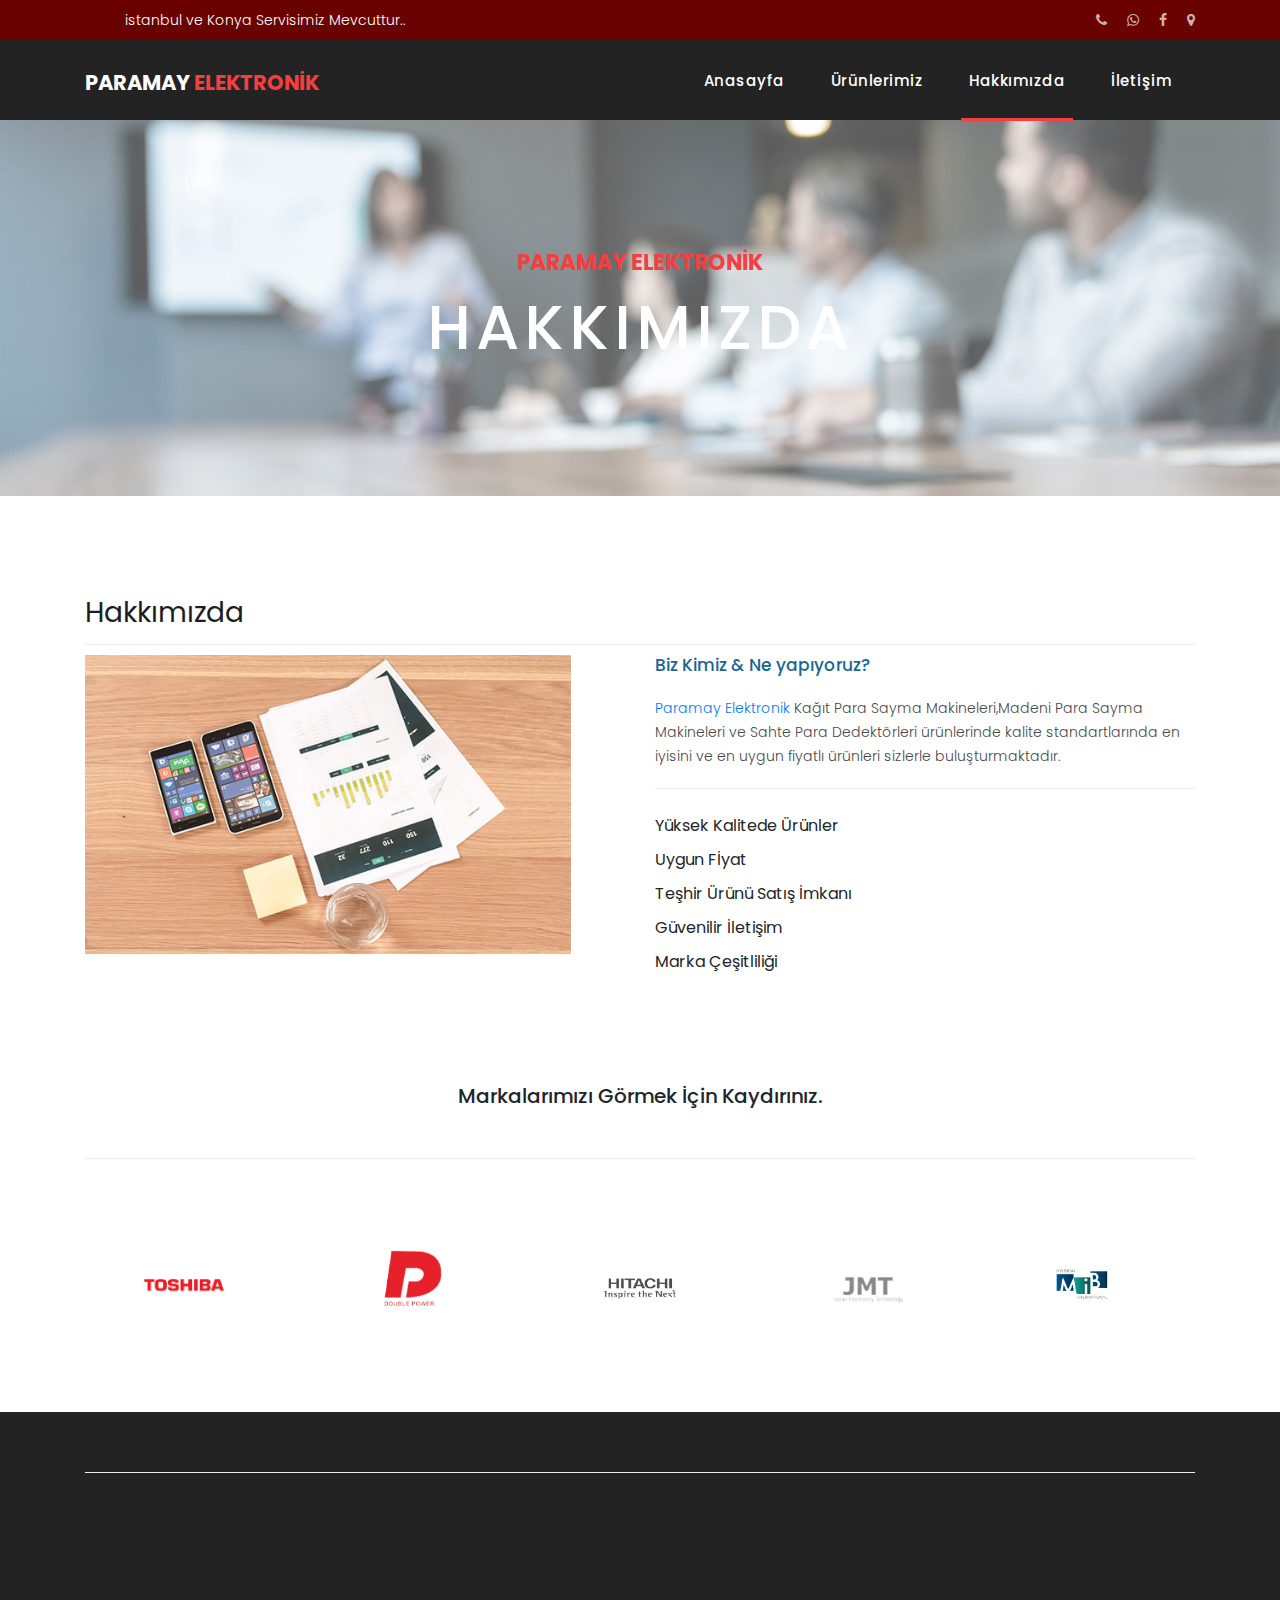
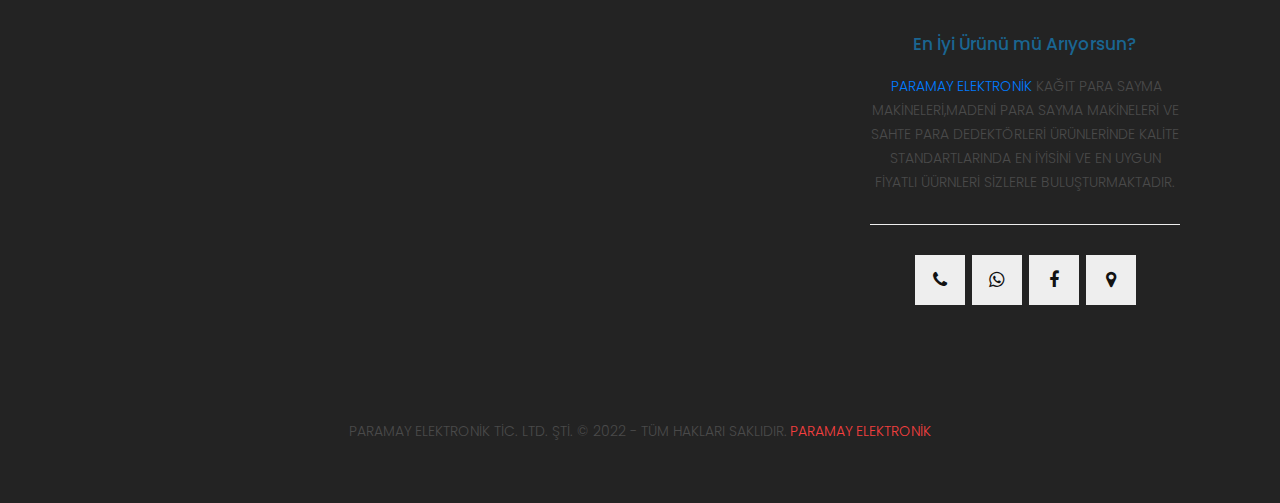
<file: about.html>
<!DOCTYPE html>
<html lang="tr">

  <head>

    <meta charset="utf-8">
    <meta name="viewport" content="width=device-width, initial-scale=1, shrink-to-fit=no">
    <meta name="description" content="">
    <meta name="author" content="">
    <link href="https://fonts.googleapis.com/css?family=Poppins:100,200,300,400,500,600,700,800,900&display=swap" rel="stylesheet">

    <title>Paramay Elektronik Hakkında</title>

    <!-- Bootstrap core CSS -->
    <link href="vendor/bootstrap/css/bootstrap.min.css" rel="stylesheet">
<!--

TemplateMo 546 Sixteen Clothing

https://templatemo.com/tm-546-sixteen-clothing

-->

    <!-- Additional CSS Files -->
    <link rel="stylesheet" href="assets/css/fontawesome.css">
    <link rel="stylesheet" href="assets/css/templatemo-sixteen.css">
    <link rel="stylesheet" href="assets/css/owl.css">

  </head>

  <body>

    <!-- ***** Preloader Start ***** -->
    <div id="preloader">
        <div class="jumper">
            <div></div>
            <div></div>
            <div></div>
        </div>
    </div>  
    <!-- ***** Preloader End ***** -->
	  <section id="topbar" class="d-flex align-items-center">
		<div class="container d-flex justify-content-center justify-content-md-between">
		  <div class="contact-info d-flex align-items-center">
			<i class="bi bi-envelope d-flex align-items-center"><!-- <a href="mailto:paramayelektronik@gmail.com">paramayelektronik@gmail.com</a> -->  <p style ="color:white;">istanbul ve Konya Servisimiz Mevcuttur..</p></i>
		  </div>
		  <div class="social-links d-none d-md-flex align-items-center">
		    <a href="tel:+905345729627" class="tel"><i class="fa fa-phone"></i></a>
			<a href="https://api.whatsapp.com/send?phone=905345729627" class="whatsapp"><i class="fa fa-whatsapp"></i></a>
			<a href="https://m.facebook.com/Paramay-Elektronik-1823439451255521/" class="facebook"><i class="fa fa-facebook"></i></a>
			<a href="https://www.google.com/maps/place/41%C2%B004'24.8%22N+28%C2%B055'46.5%22E/@41.0735556,28.9273946,17z/data=!4m13!1m7!3m6!1s0x0:0xaddffde7c114a41b!2zNDHCsDA0JzI0LjgiTiAyOMKwNTUnNDYuNSJF!3b1!8m2!3d41.0735556!4d28.9295833!3m4!1s0x0:0xaddffde7c114a41b!8m2!3d41.0735556!4d28.9295833?hl=tr" class="linkedin"><i class="fa fa-map-marker"></i></i></a>

		  </div>
		</div>
  </section>
    <!-- Header -->
    <header class="">
      <nav class="navbar navbar-expand-lg">
        <div class="container">
          <a class="navbar-brand" href="index.html"><h2>Paramay <em>Elektronik</em></h2></a>
          <button class="navbar-toggler" type="button" data-toggle="collapse" data-target="#navbarResponsive" aria-controls="navbarResponsive" aria-expanded="false" aria-label="Toggle navigation">
            <span class="navbar-toggler-icon"></span>
          </button>
          <div class="collapse navbar-collapse" id="navbarResponsive">
            <ul class="navbar-nav ml-auto">
              <li class="nav-item ">
                <a class="nav-link" href="index.html">Anasayfa
                  <span class="sr-only">(current)</span>
                </a>
              </li> 
              <li class="nav-item">
                <a class="nav-link" href="products.html">Ürünlerimiz</a>
              </li>
              <li class="nav-item active ">
                <a class="nav-link" href="about.html">Hakkımızda</a>
              </li>
              <li class="nav-item">
                <a class="nav-link" href="contact.html">İletişim</a>
              </li>
            </ul>
          </div>
        </div>
      </nav>
    </header>

    <!-- Page Content -->
    <div class="page-heading about-heading header-text">
      <div class="container">
        <div class="row">
          <div class="col-md-12">
            <div class="text-content">
              <h4>Paramay Elektronik</h4>
              <h2>Hakkımızda</h2>
            </div>
          </div>
        </div>
      </div>
    </div>


    <div class="best-features about-features">
      <div class="container">
        <div class="row">
          <div class="col-md-12">
            <div class="section-heading">
              <h2>Hakkımızda</h2>
            </div>
          </div>
          <div class="col-md-6">
            <div class="right-image">
              <img src="assets/images/feature-image.jpg" alt="">
            </div>
          </div>
          <div class="col-md-6">
            <div class="left-content">
              <h4>Biz Kimiz &amp; Ne yapıyoruz?</h4>
              <p><a style=" color:#007bff;">Paramay Elektronik</a> Kağıt Para Sayma Makineleri,Madeni Para Sayma Makineleri ve Sahte Para Dedektörleri ürünlerinde kalite standartlarında en iyisini ve en uygun fiyatlı ürünleri sizlerle buluşturmaktadır. </p>
              <ul class="featured-list">
                <li>Yüksek Kalitede Ürünler</li>
                <li>Uygun Fİyat</li>
                <li>Teşhir Ürünü Satış İmkanı</li>
                <li>Güvenilir İletişim</li>
                <li>Marka Çeşitliliği</li>
              </ul>           
            </div>
          </div>
        </div>
      </div>
    </div>

    
			   
	<div class="happy-clients">
      <div class="container">
        <div class="row">
          <div class="col-md-12">
            <div style ="text-align:center;"class="section-heading">
            <!-- <h2>Markalarımız</h2> --><h5 style="margin-bottom:50px;">Markalarımızı Görmek İçin Kaydırınız.</h5>
            </div>
          </div>
          <div class="col-md-12">
            <div class="owl-clients owl-carousel">
			   <div class="client-item">
                <img style ="margin-left: 30%; margin-top:30px"src="assets/images/company2.png" alt="1">
              </div>
              <div class="client-item">
                <img style ="margin-left: 30%;" src="assets/images/company1.png" alt="2">
              </div>
              

              
              <div class="client-item">
                <img style ="margin-left: 30%;" src="assets/images/company3.png" alt="3">
              </div>
              
              <div class="client-item">
                <img style ="margin-left: 30%;margin-top:10px" src="assets/images/company4.png" alt="4">
              </div>
              
              <div class="client-item">
                <img style ="margin-left: 30%; margin-top:20px"  src="assets/images/company5.png" alt="5">
              </div>
              
              <div class="client-item">
                <img style ="margin-left: 30%; margin-top:10px" src="assets/images/company6.png" alt="6">
              </div>
            </div>
          </div>
		  
		  
        </div>
      </div>
    </div>
		  
		  
        </div>
      </div>
    </div>

    
 
    <footer style="background-color:#232323;">
	
      <div class="container">
        <div class="row">
          <div class="col-md-12">
            <div class="inner-content">
			
    <div class="find-us">
      <div class="container">
        <div class="row">
          <div class="col-md-12">
            <!-- <div class="section-heading">
              <h2>Our Location on Maps</h2>
            </div> -->
          </div>
          <div class="col-md-8">
            <div id="map">
<iframe src="https://www.google.com/maps/embed?pb=!1m18!1m12!1m3!1d3007.791244377484!2d28.927394615750913!3d41.07355557929425!2m3!1f0!2f0!3f0!3m2!1i1024!2i768!4f13.1!3m3!1m2!1s0x0%3A0xaddffde7c114a41b!2zNDHCsDA0JzI0LjgiTiAyOMKwNTUnNDYuNSJF!5e0!3m2!1str!2str!4v1656619496727!5m2!1str!2str"width="100%" height="330px" frameborder="0" style="border:0" allowfullscreen></iframe></div>
          </div>
          <div class="col-md-4">
           <div class="left-content">
              <h4>En İyi Ürünü mü Arıyorsun?</h4>
              <p><a style=" color:#007bff;">Paramay Elektronik</a> Kağıt Para Sayma Makineleri,Madeni Para Sayma Makineleri ve Sahte Para Dedektörleri ürünlerinde kalite standartlarında en iyisini ve en uygun fiyatlı üürnleri sizlerle buluşturmaktadır. </p>
              <ul class="social-icons">
                <li><a href="tel:+905345729627"><i class="fa fa-phone"></i></a></li>
                <li><a href="https://api.whatsapp.com/send?phone=905345729627"><i class="fa fa-whatsapp"></i></a></li>
                <li><a href="https://m.facebook.com/Paramay-Elektronik-1823439451255521/"><i class="fa fa-facebook"></i></a></li>
                <li><a href="https://www.google.com/maps/place/41%C2%B004'24.8%22N+28%C2%B055'46.5%22E/@41.0735556,28.9273946,17z/data=!4m13!1m7!3m6!1s0x0:0xaddffde7c114a41b!2zNDHCsDA0JzI0LjgiTiAyOMKwNTUnNDYuNSJF!3b1!8m2!3d41.0735556!4d28.9295833!3m4!1s0x0:0xaddffde7c114a41b!8m2!3d41.0735556!4d28.9295833?hl=tr"><i class="fa fa-map-marker"></i></a></li>
              </ul>	      
            </div>
          </div>
        </div>
      </div>
	  <br/>
	  <br/>
    </div>
              <p>Paramay Elektronik Tic. Ltd. Şti. © 2022 - Tüm Hakları Saklıdır.<a rel="nofollow noopener" href="index.html" target="_blank">Paramay Elektronik</a></p>

            </div>
          </div>
        </div>
      </div>
    </footer>



    <!-- Bootstrap core JavaScript -->
    <script src="vendor/jquery/jquery.min.js"></script>
    <script src="vendor/bootstrap/js/bootstrap.bundle.min.js"></script>


    <!-- Additional Scripts -->
    <script src="assets/js/custom.js"></script>
    <script src="assets/js/owl.js"></script>
    <script src="assets/js/slick.js"></script>
    <script src="assets/js/isotope.js"></script>
    <script src="assets/js/accordions.js"></script>


    <script language = "text/Javascript"> 
      cleared[0] = cleared[1] = cleared[2] = 0; //set a cleared flag for each field
      function clearField(t){                   //declaring the array outside of the
      if(! cleared[t.id]){                      // function makes it static and global
          cleared[t.id] = 1;  // you could use true and false, but that's more typing
          t.value='';         // with more chance of typos
          t.style.color='#fff';
          }
      }
    </script>


  </body>

</html>
</file>
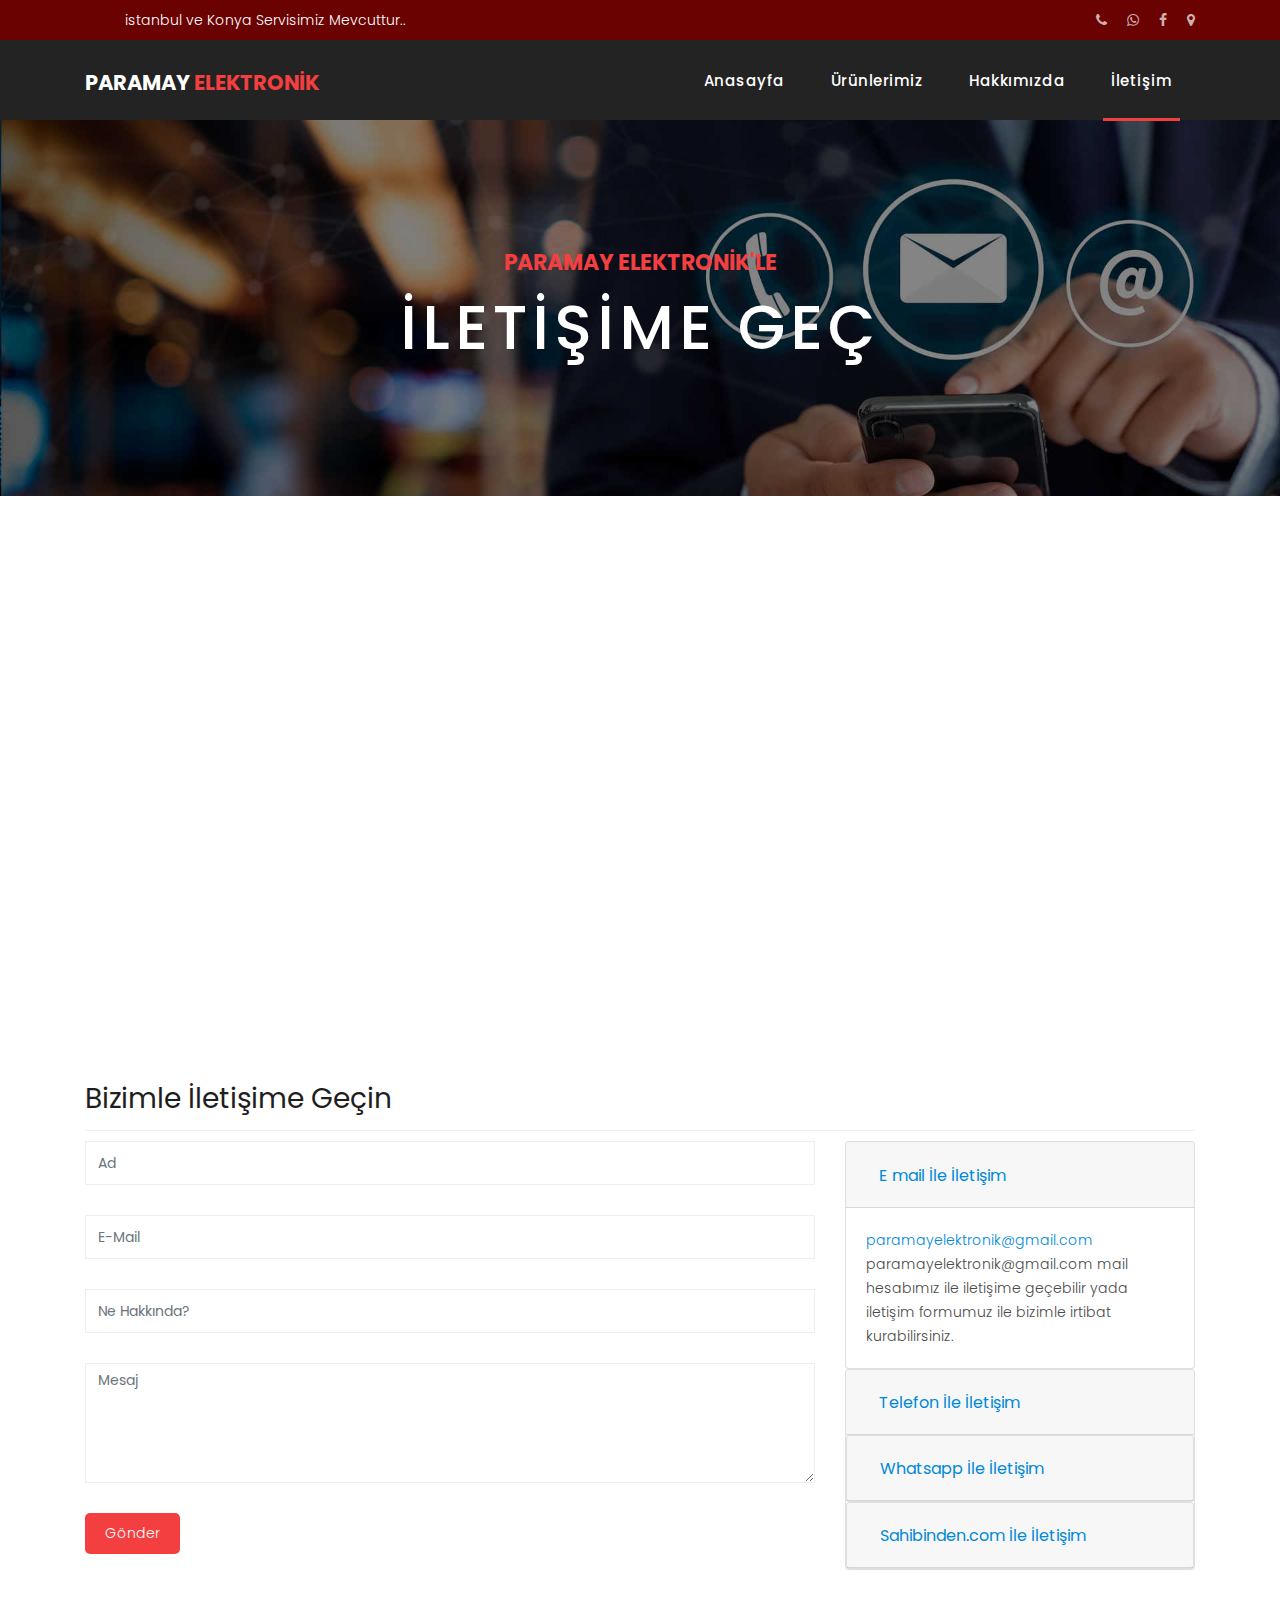
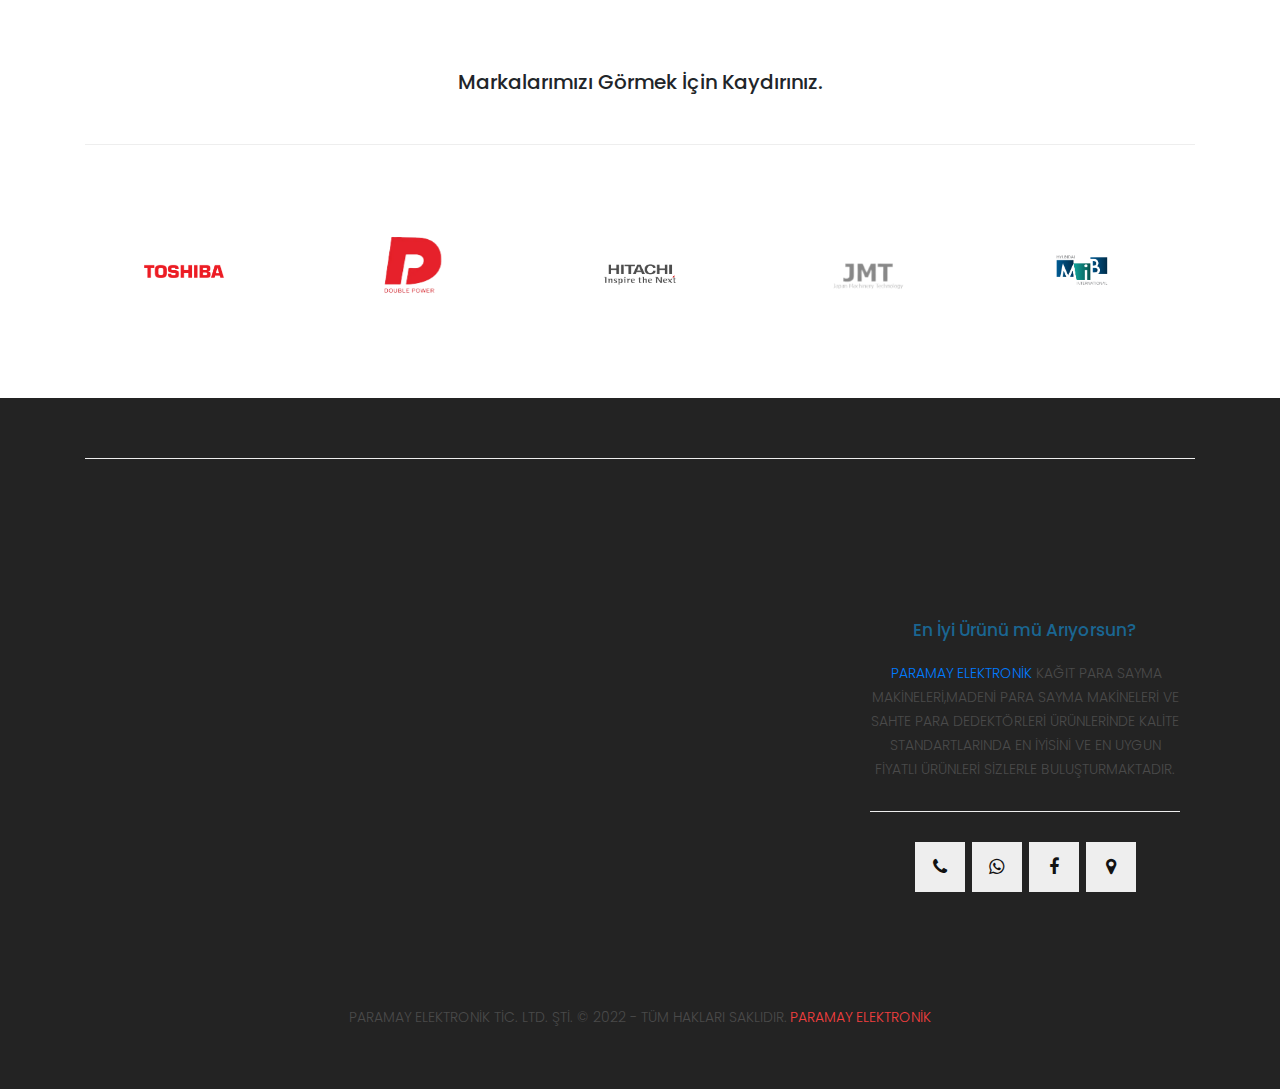
<file: contact.html>
<!DOCTYPE html>
<html lang="tr">

  <head>

    <meta charset="utf-8">
    <meta name="viewport" content="width=device-width, initial-scale=1, shrink-to-fit=no">
    <meta name="description" content="">
    <meta name="author" content="">
    <link href="https://fonts.googleapis.com/css?family=Poppins:100,200,300,400,500,600,700,800,900&display=swap" rel="stylesheet">

    <title>Paramay Elektronik İletişim</title>

    <!-- Bootstrap core CSS -->
    <link href="vendor/bootstrap/css/bootstrap.min.css" rel="stylesheet">
<!--

TemplateMo 546 Sixteen Clothing

https://templatemo.com/tm-546-sixteen-clothing

-->

    <!-- Additional CSS Files -->
    <link rel="stylesheet" href="assets/css/fontawesome.css">
    <link rel="stylesheet" href="assets/css/templatemo-sixteen.css">
    <link rel="stylesheet" href="assets/css/owl.css">

  </head>

  <body>

    <!-- ***** Preloader Start ***** -->
    <div id="preloader">
        <div class="jumper">
            <div></div>
            <div></div>
            <div></div>
        </div>
    </div>  
    <!-- ***** Preloader End ***** -->
	  <section id="topbar" class="d-flex align-items-center">
		<div class="container d-flex justify-content-center justify-content-md-between">
		  <div class="contact-info d-flex align-items-center">
			<i class="bi bi-envelope d-flex align-items-center"><!-- <a href="mailto:paramayelektronik@gmail.com">paramayelektronik@gmail.com</a> -->  <p style ="color:white;">istanbul ve Konya Servisimiz Mevcuttur..</p></i>
		  </div>
		  <div class="social-links d-none d-md-flex align-items-center">
		    <a href="tel:+905345729627" class="tel"><i class="fa fa-phone"></i></a>
			<a href="https://api.whatsapp.com/send?phone=905345729627" class="whatsapp"><i class="fa fa-whatsapp"></i></a>
			<a href="https://m.facebook.com/Paramay-Elektronik-1823439451255521/" class="facebook"><i class="fa fa-facebook"></i></a>
			<a href="https://www.google.com/maps/place/41%C2%B004'24.8%22N+28%C2%B055'46.5%22E/@41.0735556,28.9273946,17z/data=!4m13!1m7!3m6!1s0x0:0xaddffde7c114a41b!2zNDHCsDA0JzI0LjgiTiAyOMKwNTUnNDYuNSJF!3b1!8m2!3d41.0735556!4d28.9295833!3m4!1s0x0:0xaddffde7c114a41b!8m2!3d41.0735556!4d28.9295833?hl=tr" class="linkedin"><i class="fa fa-map-marker"></i></i></a>

		  </div>
		</div>
  </section>
    <!-- Header -->
    <header class="">
      <nav class="navbar navbar-expand-lg">
        <div class="container">
          <a class="navbar-brand" href="index.html"><h2>Paramay <em>Elektronik</em></h2></a>
          <button class="navbar-toggler" type="button" data-toggle="collapse" data-target="#navbarResponsive" aria-controls="navbarResponsive" aria-expanded="false" aria-label="Toggle navigation">
            <span class="navbar-toggler-icon"></span>
          </button>
          <div class="collapse navbar-collapse" id="navbarResponsive">
            <ul class="navbar-nav ml-auto">
              <li class="nav-item ">
                <a class="nav-link" href="index.html">Anasayfa
                  <span class="sr-only">(current)</span>
                </a>
              </li> 
              <li class="nav-item">
                <a class="nav-link" href="products.html">Ürünlerimiz</a>
              </li>
              <li class="nav-item">
                <a class="nav-link" href="about.html">Hakkımızda</a>
              </li>
              <li class="nav-item active ">
                <a class="nav-link" href="contact.html">İletişim</a>
              </li>
            </ul>
          </div>
        </div>
      </nav>
    </header>

    <!-- Page Content -->
    <div class="page-heading contact-heading header-text">
      <div class="container">
        <div class="row">
          <div class="col-md-12">
            <div class="text-content">
              <h4>Paramay Elektronik'le</h4>
              <h2>İletişime Geç</h2>
            </div>
          </div>
        </div>
      </div>
    </div>


 <div class="find-us">
      <div class="container">
        <div class="row">
          <div class="col-md-12">
            <!-- <div class="section-heading">
              <h2>Our Location on Maps</h2>
            </div> -->
          </div>
          <div class="col-md-12">
            <div id="map">
<iframe src="https://www.google.com/maps/embed?pb=!1m18!1m12!1m3!1d3007.791244377484!2d28.927394615750913!3d41.07355557929425!2m3!1f0!2f0!3f0!3m2!1i1024!2i768!4f13.1!3m3!1m2!1s0x0%3A0xaddffde7c114a41b!2zNDHCsDA0JzI0LjgiTiAyOMKwNTUnNDYuNSJF!5e0!3m2!1str!2str!4v1656619496727!5m2!1str!2str"width="100%" height="330px" frameborder="0" style="border:0" allowfullscreen></iframe></div>
          </div>
          
          </div>
        </div>
      </div>
	  <br/>
	  <br/>
    </div>
	
	<div class="send-message">
      <div class="container">
        <div class="row">
          <div class="col-md-12">
            <div class="section-heading">
              <h2>Bizimle İletişime Geçin</h2>
            </div>
          </div>
          <div class="col-md-8">
            <div class="contact-form">
              <form  action="https://formsubmit.co/744264bbe79928568d1ca9c891aae947" method="POST">
			  <input type="hidden" name="_next" value="http://www.paramayelektronik.com/contact.html">
			  <input type="hidden" name="_captcha" value="false">
			  <input type="text" name="_honey" style="display:none">
                <div class="row">
                  <div class="col-lg-12 col-md-12 col-sm-12">
                    <fieldset>
                      <input name="name" type="text" class="form-control" id="name" placeholder="Ad" required="">
                    </fieldset>
                  </div>
                  <div class="col-lg-12 col-md-12 col-sm-12">
                    <fieldset>
                      <input name="email" type="text" class="form-control" id="email" placeholder="E-Mail" required="">
                    </fieldset>
                  </div>
                  <div class="col-lg-12 col-md-12 col-sm-12">
                    <fieldset>
                      <input name="subject" type="text" class="form-control" id="subject" placeholder="Ne Hakkında?" required="">
                    </fieldset>
                  </div>
                  <div class="col-lg-12">
                    <fieldset>
                      <textarea name="message" rows="6" class="form-control" id="message" placeholder="Mesaj" required=""></textarea>
                    </fieldset>
                  </div>
                  <div class="col-lg-12">
                    <fieldset>
                      <button type="submit" id="form-submit" class="filled-button" >Gönder</button>
                    </fieldset>
                  </div>
                </div>
              </form>
            </div>
          </div>
          <div class="col-md-4">
		  
		  <div id="accordion">
			  <div class="card">
				<div class="card-header" id="headingOne">
				  <h2 class="mb-0">
					<button class="btn btn-link" data-toggle="collapse" data-target="#collapseOne" aria-expanded="true" aria-controls="collapseOne" style="
    text-decoration: none; color:#0089d9;
">
					 E mail İle İletişim
					</button>
				  </h2>
				</div>

				<div id="collapseOne" class="collapse show" aria-labelledby="headingOne" data-parent="#accordion">
				  <div class="card-body">
				   <a href="mailto:paramayelektronik@gmail.com "> <p style ="color: #0089d9;">paramayelektronik@gmail.com </p></a>
					 <p>paramayelektronik@gmail.com mail hesabımız ile iletişime geçebilir yada iletişim formumuz ile bizimle irtibat kurabilirsiniz.</p>
				  </div>
				</div>
			  </div>
			  <div class="card">
				<div class="card-header" id="headingTwo">
				  <h2 class="mb-0">
					<button class="btn btn-link collapsed" data-toggle="collapse" data-target="#collapseTwo" aria-expanded="false" aria-controls="collapseTwo" style="
    text-decoration: none;color:#0089d9;
">
					  Telefon İle İletişim
					</button>
				  </h2>
				</div>
				<div id="collapseTwo" class="collapse" aria-labelledby="headingTwo" data-parent="#accordion">
				  <div class="card-body">
				<div class="accordion-body">
					<a href="tel:+905345729627" > <p style ="color: #0089d9;">+90 534 572 96 27 </p></a> <p>Nuramamızı arayabilir yada sms yolu ile  iletişime geçebilirsiniz.</p>	
					</div>
				</div>
			  </div>
			  <div class="card">
				<div class="card-header" id="headingThree">
				  <h2 class="mb-0">
					<button class="btn btn-link collapsed" data-toggle="collapse" data-target="#collapseThree" aria-expanded="false" aria-controls="collapseThree" style="
    text-decoration: none;color:#0089d9;
">
					 Whatsapp İle İletişim
					</button>
				  </h2>
				</div>
				<div id="collapseThree" class="collapse" aria-labelledby="headingThree" data-parent="#accordion">
				  <div class="card-body">
				  	<a href="https://api.whatsapp.com/send?phone=905345729627" class="whatsapp"><p  style ="color: #0089d9;">+90 534 572 96 27</p></a>
                      <p>Nuramamız üzerinden whatsapp uygulaması ile bizimle iletişime geçebilirisniz.</p>	
				  </div>
				</div>
			  </div>
			   <div class="card">
				<div class="card-header" id="headingFour">
				  <h2 class="mb-0">
					<button class="btn btn-link collapsed" data-toggle="collapse" data-target="#collapseFour" aria-expanded="false" aria-controls="collapseFour" style="
    text-decoration: none;color:#0089d9;
">
					Sahibinden.com İle İletişim
					</button>
				  </h2>
				</div>
				<div id="collapseFour" class="collapse" aria-labelledby="headingFour" data-parent="#accordion">
				  <div class="card-body">
				  	<a href="https://www.sahibinden.com/ilan/ikinci-el-ve-sifir-alisveris-ofis-kirtasiye-ofis-makineleri-toshiba-ibs-200-para-sayma-makinasi-704484353/detay" class="whatsapp"><p  style ="color: #0089d9;">Sahibinden.com</p></a>
                      <p>Sahibinden.com üzerinden bizimle iletişime geçebilirisniz.</p>
				  </div>
				</div>
			  </div>
		</div>
		  
          </div>
        </div>
      </div>
    </div>

   
	<div class="happy-clients">
      <div class="container">
        <div class="row">
          <div class="col-md-12">
            <div style ="text-align:center;"class="section-heading">
            <!-- <h2>Markalarımız</h2> --><h5 style="margin-bottom:50px;">Markalarımızı Görmek İçin Kaydırınız.</h5>
            </div>
          </div>
          <div class="col-md-12">
            <div class="owl-clients owl-carousel">
			   <div class="client-item">
                <img style ="margin-left: 30%; margin-top:30px"src="assets/images/company2.png" alt="1">
              </div>
              <div class="client-item">
                <img style ="margin-left: 30%;" src="assets/images/company1.png" alt="2">
              </div>
              

              
              <div class="client-item">
                <img style ="margin-left: 30%;" src="assets/images/company3.png" alt="3">
              </div>
              
              <div class="client-item">
                <img style ="margin-left: 30%;margin-top:10px" src="assets/images/company4.png" alt="4">
              </div>
              
              <div class="client-item">
                <img style ="margin-left: 30%; margin-top:20px"  src="assets/images/company5.png" alt="5">
              </div>
              
              <div class="client-item">
                <img style ="margin-left: 30%; margin-top:10px" src="assets/images/company6.png" alt="6">
              </div>
            </div>
          </div>
		  
		  
        </div>
      </div>
    </div>

    
 <footer style="background-color:#232323;">
	
      <div class="container">
        <div class="row">
          <div class="col-md-12">
            <div class="inner-content">
			
    <div class="find-us">
      <div class="container">
        <div class="row">
          <div class="col-md-12">
            <!-- <div class="section-heading">
              <h2>Our Location on Maps</h2>
            </div> -->
          </div>
          <div class="col-md-8">
            <div id="map">
<iframe src="https://www.google.com/maps/embed?pb=!1m18!1m12!1m3!1d3007.791244377484!2d28.927394615750913!3d41.07355557929425!2m3!1f0!2f0!3f0!3m2!1i1024!2i768!4f13.1!3m3!1m2!1s0x0%3A0xaddffde7c114a41b!2zNDHCsDA0JzI0LjgiTiAyOMKwNTUnNDYuNSJF!5e0!3m2!1str!2str!4v1656619496727!5m2!1str!2str"width="100%" height="330px" frameborder="0" style="border:0" allowfullscreen></iframe></div>
          </div>
          <div class="col-md-4">
           <div class="left-content">
              <h4>En İyi Ürünü mü Arıyorsun?</h4>
              <p><a style=" color:#007bff;">Paramay Elektronik</a> Kağıt Para Sayma Makineleri,Madeni Para Sayma Makineleri ve Sahte Para Dedektörleri ürünlerinde kalite standartlarında en iyisini ve en uygun fiyatlı ürünleri sizlerle buluşturmaktadır. </p>             
			  <ul class="social-icons">
                <li><a href="tel:+905345729627"><i class="fa fa-phone"></i></a></li>
                <li><a href="https://api.whatsapp.com/send?phone=905345729627"><i class="fa fa-whatsapp"></i></a></li>
                <li><a href="https://m.facebook.com/Paramay-Elektronik-1823439451255521/"><i class="fa fa-facebook"></i></a></li>
                <li><a href="https://www.google.com/maps/place/41%C2%B004'24.8%22N+28%C2%B055'46.5%22E/@41.0735556,28.9273946,17z/data=!4m13!1m7!3m6!1s0x0:0xaddffde7c114a41b!2zNDHCsDA0JzI0LjgiTiAyOMKwNTUnNDYuNSJF!3b1!8m2!3d41.0735556!4d28.9295833!3m4!1s0x0:0xaddffde7c114a41b!8m2!3d41.0735556!4d28.9295833?hl=tr"><i class="fa fa-map-marker"></i></a></li>
              </ul>			  
            </div>
          </div>
        </div>
      </div>
	  <br/>
	  <br/>
    </div>
              <p>Paramay Elektronik Tic. Ltd. Şti. © 2022 - Tüm Hakları Saklıdır.<a rel="nofollow noopener" href="index.html" target="_blank">Paramay Elektronik</a></p>

            </div>
          </div>
        </div>
      </div>
    </footer>


    <!-- Bootstrap core JavaScript -->
	
    <script src="vendor/jquery/jquery.min.js"></script>
    <script src="vendor/bootstrap/js/bootstrap.bundle.min.js"></script>





    <!-- Additional Scripts -->
    <script src="assets/js/custom.js"></script>
    <script src="assets/js/owl.js"></script>
    <script src="assets/js/slick.js"></script>
    <script src="assets/js/isotope.js"></script>
    <script src="assets/js/accordions.js"></script>

    <script language = "text/Javascript"> 
      cleared[0] = cleared[1] = cleared[2] = 0; //set a cleared flag for each field
      function clearField(t){                   //declaring the array outside of the
      if(! cleared[t.id]){                      // function makes it static and global
          cleared[t.id] = 1;  // you could use true and false, but that's more typing
          t.value='';         // with more chance of typos
          t.style.color='#fff';
          }
      }
    </script>


  </body>

</html>
</file>
<file: assets/css/templatemo-sixteen.css>
/*

TemplateMo 546 Sixteen Clothing

https://templatemo.com/tm-546-sixteen-clothing

*/
body {
  font-family: 'Poppins', sans-serif;
  overflow-x: hidden;
  text-rendering: optimizeLegibility;
  -webkit-font-smoothing: antialiased;
  -moz-osx-font-smoothing: grayscale;
}
p {
	margin-bottom: 0px;
	font-size: 14px;
	font-weight: 300;
	color: #4a4a4a;
	line-height: 24px;
}
a {
	text-decoration: none!important;
}
ul {
	padding: 0;
	margin: 0;
	list-style: none;
}

h1,h2,h3,h4,h5,h6 {
	margin: 0px;
}

ul.social-icons li {
	display: inline-block;
	margin-right: 3px;
}

ul.social-icons li:last-child {
	margin-right: 0px;
}

ul.social-icons li a {
	width: 50px;
	height: 50px;
	display: inline-block;
	line-height: 50px;
	background-color: #eee;
	color: #121212;
	font-size: 18px;
	text-align: center;
	transition: all .3s;
}

ul.social-icons li a:hover {
	background-color: #f33f3f;
	color: #fff;
}

a.filled-button {
	background-color: #f33f3f;
	color: #fff;
	font-size: 16px;
	text-transform: capitalize;
	font-weight: 300;
	padding: 10px 50px;
	border-radius: 5px;
	display: inline-block;
	transition: all 0.3s;
}

a.filled-button:hover {
	background-color: #121212;
	color: #fff;
}

.section-heading {
	text-align: left;
	margin-bottom: 10px;
	border-bottom: 1px solid #eee;
}

.section-heading h2 {
	font-size: 28px;
	font-weight: 400;
	color: #1e1e1e;
	margin-bottom: 15px;
}

.products-heading {
	background-image: url(../images/products.jpg);
}

.about-heading {
	background-image: url(../images/about.jpg);
}

.contact-heading {
	background-image: url(../images/contact.jpg);
}

.page-heading {
	padding: 210px 0px 130px 0px;
	text-align: center;
	background-position: center center;
	background-repeat: no-repeat;
	background-size: cover;
}

.page-heading .text-content h4 {
	color: #f33f3f;
	font-size: 22px;
	text-transform: uppercase;
	font-weight: 700;
	margin-bottom: 15px;
}

.page-heading .text-content h2 {
	color: #fff;
	font-size: 62px;
	text-transform: uppercase;
	letter-spacing: 5px;
}

#preloader {
	
  overflow: hidden;
 /*  background: #000; */
  left: 0;
  right: 0;
  top: 0;
  bottom: 0;
  position: fixed;
  z-index: 9999999;
  color: #fff;
}

#preloader .jumper {
  left: 0;
  top: 0;
  right: 0;
  bottom: 0;
  display: block;
  position: absolute;
  margin: auto;
  width: 50px;
  height: 50px;
}

#preloader .jumper > div {
  background-color: #fff;
  width: 10px;
  height: 10px;
  border-radius: 100%;
  -webkit-animation-fill-mode: both;
  animation-fill-mode: both;
  position: absolute;
  opacity: 0;
  width: 50px;
  height: 50px;
  -webkit-animation: jumper 1s 0s linear infinite;
  animation: jumper 1s 0s linear infinite;
}

#preloader .jumper > div:nth-child(2) {
  -webkit-animation-delay: 0.1s;
  animation-delay: 0.1s;
}

#preloader .jumper > div:nth-child(3) {
  -webkit-animation-delay: 0.1s;
  animation-delay: 0.1s;
}

@-webkit-keyframes jumper {
  0% {
    opacity: 0;
    -webkit-transform: scale(0);
    transform: scale(0);
  }
  5% {
    opacity: 1;
  }
  100% {
    -webkit-transform: scale(1);
    transform: scale(1);
    opacity: 0;
  }
}

@keyframes jumper {
  0% {
    opacity: 0;
    -webkit-transform: scale(0);
    transform: scale(0);
  }
  5% {
    opacity: 1;
  }
  100% {
    opacity: 0;
  }
}

#topbar {
  background: #6a0202;
  height: 40px;
  font-size: 14px;
  transition: all 0.5s;
  color: #fff;
  padding: 0;
}
#topbar .contact-info i {
  font-style: normal;
  color: #fff;
  margin-left:40px;
}
#topbar .contact-info i a, #topbar .contact-info i span {
  padding-left: 5px;
  color: #fff;
}
#topbar .contact-info i a {
  line-height: 0;
  transition: 0.3s;
  transition: 0.3s;
}
#topbar .contact-info i a:hover {
  color: #fff;
  text-decoration: underline;
}
#topbar .social-links a {
  color: rgba(255, 255, 255, 0.7);
  line-height: 0;
  transition: 0.3s;
  margin-left: 20px;
}
#topbar .social-links a:hover {
  color: white;
}


/* Header Style */
header {
	position: absolute;
	z-index: 99999;
	width: 100%;
	height: 80px;
	background-color: #232323;
	-webkit-transition: all 0.3s ease-in-out 0s;
    -moz-transition: all 0.3s ease-in-out 0s;
    -o-transition: all 0.3s ease-in-out 0s;
    transition: all 0.3s ease-in-out 0s;
}
header .navbar {
	padding: 17px 0px;
}
.background-header .navbar {
	padding: 17px 0px;
}
.background-header {
	top: 0;
	position: fixed;
	background-color: #fff!important;
	box-shadow: 0px 1px 10px rgba(0,0,0,0.1);
}
.background-header .navbar-brand h2 {
	color: #121212!important;
}
.background-header .navbar-nav a.nav-link {
	color: #1e1e1e!important;
}
.background-header .navbar-nav .nav-link:hover,
.background-header .navbar-nav .active>.nav-link,
.background-header .navbar-nav .nav-link.active,
.background-header .navbar-nav .nav-link.show,
.background-header .navbar-nav .show>.nav-link {
	color: #f33f3f!important;
}
.navbar .navbar-brand {
	float: 	left;
	margin-top: -12px;
	outline: none;
}
.navbar .navbar-brand h2 {
	color: #fff;
	text-transform: uppercase;
	font-size: 21px;
	font-weight: 700;
	-webkit-transition: all .3s ease 0s;
    -moz-transition: all .3s ease 0s;
    -o-transition: all .3s ease 0s;
    transition: all .3s ease 0s;
}
.navbar .navbar-brand h2 em {
	font-style: normal;
	color: #f33f3f;
}
#navbarResponsive {
	z-index: 999;
}
.navbar-collapse {
	text-align: center;
}
.navbar .navbar-nav .nav-item {
	margin: 0px 15px;
}
.navbar .navbar-nav a.nav-link {
	text-transform: capitalize;
	font-size: 15px;
	font-weight: 500;
	letter-spacing: 0.5px;
	color: #fff;
	transition: all 0.5s;
	margin-top: 5px;
}
.navbar .navbar-nav .nav-link:hover,
.navbar .navbar-nav .active>.nav-link,
.navbar .navbar-nav .nav-link.active,
.navbar .navbar-nav .nav-link.show,
.navbar .navbar-nav .show>.nav-link {
	color: #fff;
	padding-bottom: 25px;
	border-bottom: 3px solid #f33f3f;
}
.navbar .navbar-toggler-icon {
	background-image: none;
}
.navbar .navbar-toggler {
	border-color: #fff;
	background-color: #fff;	
	height: 36px;
	outline: none;
	border-radius: 0px;
	position: absolute;
	right: 30px;
	top: 20px;
}
.navbar .navbar-toggler-icon:after {
	content: '\f0c9';
	color: #f33f3f;
	font-size: 18px;
	line-height: 26px;
	font-family: 'FontAwesome';
}



/* Banner Style */
.banner {
	position: relative;
	text-align: center;
	padding-top: 80px;
}

.banner-item-01 {
	padding: 300px 0px;
	background-image: url(../images/slider1.jpg);
	background-size: cover;
	background-repeat: no-repeat;
	background-position: center center;
}

.banner-item-02 {
	padding: 300px 0px;
	background-image: url(../images/slider2.jpg);
	background-size: cover;
	background-repeat: no-repeat;
	background-position: center center;
}

.banner-item-03 {
	padding: 300px 0px;
	background-image: url(../images/slider3.jpg);
	background-size: cover;
	background-repeat: no-repeat;
	background-position: center center;
}

.banner .banner-item {
	max-height: 600px;
}

.banner .text-content {
	position: absolute;
	top: 50%;
	transform: translateY(-50%);
	text-align: center;
	width: 100%;
}

.banner .text-content h4 {
	color: #f33f3f;
	font-size: 22px;
	text-transform: uppercase;
	font-weight: 700;
	margin-bottom: 15px;
}

.banner .text-content h2 {
	color: #fff;
	font-size: 62px;
	text-transform: uppercase;
	letter-spacing: 5px;
}

.owl-banner .owl-dots .owl-dot {
  border-radius: 3px;
}
.owl-banner .owl-dots {
    display: -webkit-box;
    display: -webkit-flex;
    display: -ms-flexbox;
    display: flex;
    -ms-flex-pack: center;
    -webkit-justify-content: center;
    justify-content: center;
    position: absolute;
    left: 50%;
    transform: translateX(-50%);
    bottom: 30px;
}
.owl-banner .owl-dots .owl-dot {
    width: 20px;
    height: 20px;
    border-radius: 50%;
    margin: 0 10px;
    background-color: #fff;
    opacity: 0.5;
}
.owl-banner .owl-dots .owl-dot:focus {
    outline: none
}
.owl-banner .owl-dots .owl-dot.active {
    background-color: #000;
    opacity: 1;
}

















/* Latest Produtcs */

.latest-products {
	margin-top: 100px;
}

.latest-products .section-heading a {
	float: right;
	margin-top: -35px;
	text-transform: uppercase;
	font-size: 13px;
	font-weight: 700;
	color: #f33f3f;
}

.product-item {
	border: 1px solid #eee;
	margin-bottom: 30px;
	/* height: 780px; */
}
.product-item .rowimg{
height: 400px;

}

.product-item .down-content {
	padding: 30px;
	position: relative;
}

.product-item img {

    width: 100%;
    max-width: 100%;
    height: auto;
    box-sizing: border-box;

}

.product-item .down-content h4 {
    font-size: 25px;
    color: #1a6692;
    text-align: center;
	margin-top: -30px;
	height: 200px;
	
}
.product-item .down-content h5 {
    font-size: 25px;
    color: #bd0000;
    text-align: center;
	margin-bottom: 20px;
	
}

.product-item .down-content h6 {
	position: absolute;
	top: 30px;
	right: 30px;
	font-size: 18px;
	color: #121212;
}

.product-item .down-content p {
	margin-bottom: 20px;
	white-space: pre-line;
}

.product-item .down-content ul li {
	display: inline-block;
}

.product-item .down-content ul li i {
	color: #f33f3f;
	font-size: 14px;
}

.product-item .down-content span {
	position: absolute;
	right: 30px;
	bottom: 10px;
	font-size: 20px;
	color: #f33f3f;
	font-weight: 500;
}



/* Best Features */

.about-features {
	margin-top: 100px!important;
}

.about-features p {
	border-bottom: 1px solid #eee;
	padding-bottom: 20px;
}

.about-features .container .row {
	padding-bottom: 0px!important;
	border-bottom: none!important;
}

.best-features {
	margin-top: 50px;
}

.best-features .container .row {
	border-bottom: 1px solid #eee;
	padding-bottom: 60px;
}

.best-features img {
	width: 90%;
	overflow: hidden;
}

.best-features h4 {
	font-size: 17px;
	color: #1a6692;
	margin-bottom: 20px;
}

.best-features ul.featured-list li {
	display: block;
	margin-bottom: 10px;
}

.best-features p {
	white-space: pre-line;
	margin-bottom: 25px;
}

.best-features ul.featured-list li a {
	font-size: 14px;
	color: #4a4a4a;
	font-weight: 300;
	transition: all .3s;
	position: relative;
	padding-left: 13px;
}

.best-features ul.featured-list li a:before {
	content: '';
	width: 5px;
	height: 5px;
	display: inline-block;
	background-color: #4a4a4a;
	position: absolute;
	left: 0;
	transition: all .3s;
	top: 8px;
}

.best-features ul.featured-list li a:hover {
	color: #f33f3f;
}

.best-features ul.featured-list li a:hover::before {
	background-color: #f33f3f;
}

.best-features .filled-button {
	margin-top: 20px;
}





/* Call To Action */

.call-to-action .inner-content {
	margin-top: 60px;
	padding: 30px;
	background-color: #f7f7f7;
	border-radius: 5px;
}

.call-to-action .inner-content h4 {
	font-size: 17px;
	color: #1a6692;
	margin-bottom: 15px;
}

.call-to-action .inner-content em {
	font-style: normal;
	font-weight: 700;
}

.call-to-action .inner-content .col-md-4 {
	text-align: right;
}

.call-to-action .inner-content .filled-button {
	margin-top: 12px;
}




/* Footer */

footer {
	text-align: center;
}

footer .inner-content {
	border-top: 1px solid #eee;
	margin-top: 60px;
	padding: 60px 0px;
}

footer .inner-content p {
	text-transform: uppercase;
}

footer .inner-content p a {
	color: #f33f3f;
	margin-left: 3px;
}




/* Product Page */

.products {
	margin-top: 100px;
}

.products .filters {
	text-align: center;
	border-bottom: 1px solid #eee;
	padding-bottom: 10px;
	margin-bottom: 60px;
}

.products .filters li {
text-transform: uppercase;
    font-size: 15px;
    font-weight: 700;
    color: #121212;
    display: inline-block;
    margin: 0px 10px;
    transition: all .3s;
    cursor: pointer;
    border: inset;
    padding: 10px;
    margin-top: 10px;
    width: 200px;
}

.products .filters ul li.active,
.products .filters ul li:hover {
  color: #6a0202;
  font-size: 17px;
}

.products ul.pages {
	margin-top: 30px;
	text-align: center;
}

.products ul.pages li {
	display: inline-block;
	margin: 0px 2px;
}

.products ul.pages li a {
	width: 44px;
	height: 44px;
	display: inline-block;
	line-height: 42px;
	border: 1px solid #eee;
	font-size: 15px;
	font-weight: 700;
	color: #121212;
	transition: all .3s;
}

.products ul.pages li a:hover,
.products ul.pages li.active a {
	background-color: #f33f3f;
	border-color: #f33f3f;
	color: #fff;
}



/* Team Members */

.team-members {
	margin-top: 100px;
}

.team-member {
	border: 1px solid #eee;
	margin-bottom: 30px;
}

.team-member img {
	width: 100%;
	overflow: hidden;
}

.team-member .down-content {
	padding: 30px;
	text-align: center;
}

.team-member .thumb-container {
	position: relative;
}

.team-member .thumb-container .hover-effect {
	position: absolute;
	background-color: rgba(243,63,63,0.9);
	top: 0;
	left: 0;
	width: 100%;
	height: 100%;
	opacity: 0;
	visibility: hidden;
	transition: all .5s;
}

.team-member .thumb-container .hover-effect .hover-content {
	position: absolute;
	display: inline-block;
	width: 100%;
	text-align: center;
	top: 50%;
	transform: translateY(-50%);
}

.team-member .thumb-container .hover-effect .hover-content ul.social-icons li a:hover {
	background-color: #fff;
	color: #f33f3f;
}

.team-member:hover .hover-effect {
	visibility: visible;
	opacity: 1;
}

.team-member .down-content h4 {
	font-size: 17px;
	color: #1a6692;
	margin-bottom: 8px;
}

.team-member .down-content span {
	display: block;
	font-size: 13px;
	color: #f33f3f;
	font-weight: 500;
	margin-bottom: 20px;
}




/* Services */

.services {
	background-image: url(../images/money7.jpg);
	background-position: center center;
	background-repeat: no-repeat;
	background-size: cover;
	background-attachment: fixed;
	padding: 100px 0px;
}

.services .service-item {
	text-align: center;
}

.services .service-item .icon {
	background-color: #f7f7f7;
	padding: 40px;
}

.services .service-item .icon i {
	width: 100px;
	height: 100px;
	display: inline-block;
	text-align: center;
	line-height: 100px;
	background-color: #f33f3f;
	color: #fff;
	font-size: 32px;
}

.services .service-item .down-content {
	background-color: #fff;
	padding: 40px 30px;
}

.services .service-item .down-content h4 {
	font-size: 17px;
	color: #1a6692;
	margin-bottom: 20px;
}

.services .service-item .down-content p {
	margin-bottom: 25px;
}




/* Clients */

.happy-clients {
	margin-top: 100px;
	margin-bottom: 40px;
}

.happy-clients .client-item img {
	max-width: 100%;
	overflow: hidden;
	transition: all .3s;
	cursor: pointer;
}

.happy-clients .client-item img:hover {
	opacity: 0.8;
}




/* Find Us */

.find-us {
	margin-top: 100px;
}

.find-us p {
	border-bottom: 1px solid #eee;
	padding-bottom: 30px;
	margin-bottom: 30px;
}

.find-us h4 {
	font-size: 17px;
	color: #1a6692;
	margin-bottom: 20px;
}

.find-us .left-content {
	margin-left: 30px;
}



/* Send Message */

.send-message {
	margin-top: 100px;
}

.contact-form input {
	font-size: 14px;
	width: 100%;
	height: 44px;
	display: inline-block;
	line-height: 42px;
	border: 1px solid #eee;
	border-radius: 0px;
	margin-bottom: 30px;
}

.contact-form input:focus {
	box-shadow: none;
	border: 1px solid #eee;
}

.contact-form textarea {
	font-size: 14px;
	width: 100%;
	min-width: 100%;
	min-height: 120px;
	height: 120px;
	max-height: 180px;
	border: 1px solid #eee;
	border-radius: 0px;
	margin-bottom: 30px;
}

.contact-form textarea:focus {
	box-shadow: none;
	border: 1px solid #eee;
}

.contact-form button.filled-button {
	background-color: #f33f3f;
	color: #fff;
	font-size: 14px;
	text-transform: capitalize;
	font-weight: 300;
	padding: 10px 20px;
	border-radius: 5px;
	display: inline-block;
	transition: all 0.3s;
	border: none;
	outline: none;
	cursor: pointer;
}

.contact-form button.filled-button:hover {
	background-color: #121212;
	color: #fff;
}

.accordion {
	margin-left: 30px;
}

.accordion a {
	cursor: pointer;
	font-size: 17px;
	color: #1a6692!important;
	margin-bottom: 20px;
	transition: all .3s;
}

.accordion a:hover {
	color: #f33f3f!important;
}

.accordion a.active {
  color: #f33f3f!important;
}

.accordion li .content {
  display: none;
  margin-top: 10px;
}

.accordion li:first-child {
	border-top: 1px solid #eee;
}

.accordion li {
	border-bottom: 1px solid #eee;
	padding: 15px 0px;
}

/* Responsive Style */

@media (max-width: 380px) {
.product-item .rowimg{
height: 320px;

}


}


@media (min-width: 381px) and (max-width: 450px) {
	.product-item .rowimg{
height: 400px;

}

}
@media (min-width: 450px) and (max-width: 768px) {
	.product-item .rowimg{
height: 500px;

}

}

@media (min-width: 768px) and (max-width: 992px) {
	.product-item .rowimg{
height: 250px;

}

}



@media (max-width: 768px) {
	.banner .text-content {
		width: 90%;
		margin-left: 5%;
	}
	.banner .text-content h4 {
		font-size: 22px;
	}

	.banner .text-content h2 {
		font-size: 36px;
		letter-spacing: 0.5px;
	}
	.banner-item-01,
	.banner-item-02,
	.banner-item-03 {
		padding: 180px 0px;
	}
	.page-heading .text-content h4 {
		font-size: 22px;
	}

	.page-heading .text-content h2 {
		font-size: 36px;
		letter-spacing: 0.5px;
	}
	.latest-products .section-heading a {
		float: none;
		margin-top: 0px;
		display: block;
		margin-bottom: 20px;
	}
	.product-item .down-content h4 {
		margin-bottom: 20px!important;
	}
	.product-item .down-content h6 {
		position: absolute!important;
		top: 30px!important;
		right: 30px!important;
	}
	.product-item .down-content span {
		position: absolute!important;
		right: 30px!important;
		bottom: 30px!important;
	}
	.best-features .left-content {
		margin-bottom: 30px;
	}
	.call-to-action .inner-content {
		text-align: center;
	}
	.call-to-action .inner-content .filled-button {
		text-align: center;
		width: 100%;
		margin-top: 20px;
	}
	.about-features img {
		margin-bottom: 30px;
	}
	.service-item {
		margin-bottom: 30px;
	}
	.find-us #map {
		margin-bottom: 30px;
	}
	.find-us .left-content {
		margin-left: 0px;
	}
	.send-message .accordion {
		margin-top: 30px;
		margin-left: 0px;
	}
}

@media (max-width: 992px) {
	.navbar .navbar-brand {
		position: absolute;
		left: 5px;
		top: 32px;
	}

	.navbar .navbar-brand {
		width: auto;
	}
	.navbar:after {
		display: none;
	}
	#navbarResponsive {
	    z-index: 99999;
	    position: absolute;
	    top: 80px;
	    left: 0;
	    width: 100%;
	    text-align: center;
	    background-color: #fff;
	    box-shadow: 0px 10px 10px rgba(0,0,0,0.1);
	}
	.navbar .navbar-nav .nav-item {
		border-bottom: 1px solid #eee;
	}
	.navbar .navbar-nav .nav-item:last-child {
		border-bottom: none;
	}
	.navbar .navbar-nav a.nav-link {
		padding: 15px 0px;
		color: #1e1e1e!important;
	}
	.navbar .navbar-nav .nav-link:hover,
	.navbar .navbar-nav .active>.nav-link,
	.navbar .navbar-nav .nav-link.active,
	.navbar .navbar-nav .nav-link.show,
	.navbar .navbar-nav .show>.nav-link {
		color: #f33f3f!important;
		border-bottom: none!important;
		padding-bottom: 15px;
	}
	.product-item .down-content h4 {
		margin-bottom: 10px;
	}
	.product-item .down-content h6 {
		position: relative;
		top: 0;
		right: 0;
		margin-bottom: 20px;
	}
	.product-item .down-content span {
		position: relative;
		right: 0;
		bottom: 0;
	}
}


.kategoriImg {
	 /* height: 150px; */
    display: inline-block;
    text-align: center;
    line-height: 100px;
    /*background-color: #f33f3f;*/
    color: #fff;
    font-size: 32px; 
	width: 100%;
}

.modalDialog {
	position: fixed;
	font-family: Arial, Helvetica, sans-serif;
	top: 0;
	right: 0;
	bottom: 0;
	left: 0;
	background: rgba(0,0,0,0.8);
	z-index: 99999;
	opacity:0;
	-webkit-transition: opacity 400ms ease-in;
	-moz-transition: opacity 400ms ease-in;
	transition: opacity 400ms ease-in;
	pointer-events: none;
}
.modalDialog:target {
	opacity:1;
	pointer-events: auto;
}

.modalDialog > div {
	width: 80%;
    /* height: 70%; */
    position: relative;
    margin: 5% auto;
    padding: 5px 20px 13px 20px;
    border-radius: 10px;
    background: #fff;
    background: -moz-linear-gradient(#fff, #999);
    background: -webkit-linear-gradient(#fff, #fff);
    background: -o-linear-gradient(#fff, #999);
    /* overflow-y: auto; */
}
.close {
	background: #606061;
	color: #FFFFFF;
	line-height: 25px;
	position: absolute;
	right: -12px;
	text-align: center;
	top: -10px;
	width: 24px;
	text-decoration: none;
	font-weight: bold;
	-webkit-border-radius: 12px;
	-moz-border-radius: 12px;
	border-radius: 12px;
	-moz-box-shadow: 1px 1px 3px #000;
	-webkit-box-shadow: 1px 1px 3px #000;
	box-shadow: 1px 1px 3px #000;
}

.close:hover { background: #6a0202; }
</file>
